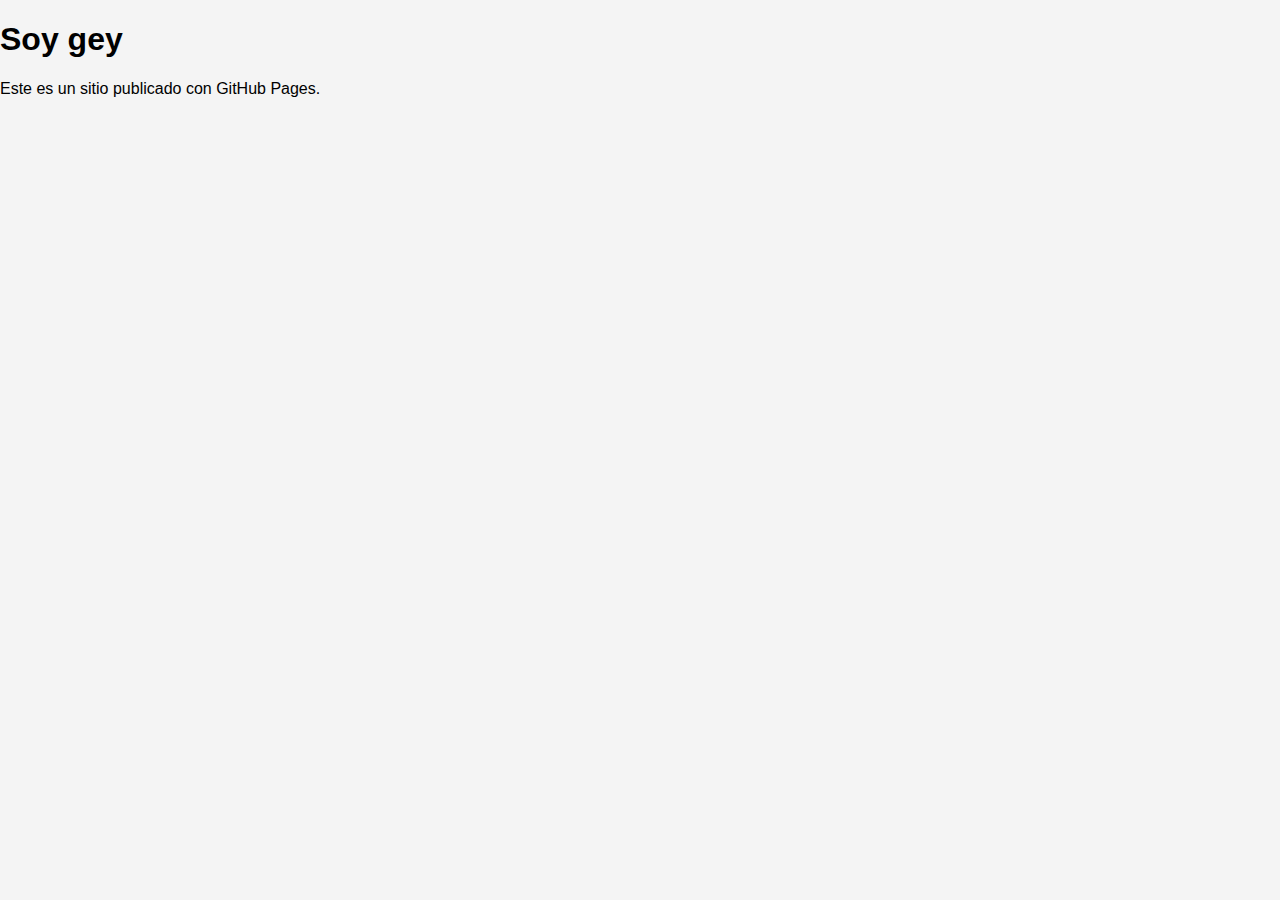
<file: index.html>
<!DOCTYPE html>
<html lang="es">
<head>
  <meta charset="UTF-8" />
  <meta name="viewport" content="width=device-width, initial-scale=1.0" />
  <title>Mi Página Web</title>
  <link rel="stylesheet" href="style.css" />
</head>
<body>
  <h1>Soy gey</h1>
  <p>Este es un sitio publicado con GitHub Pages.</p>
</body>
</html>
</file>
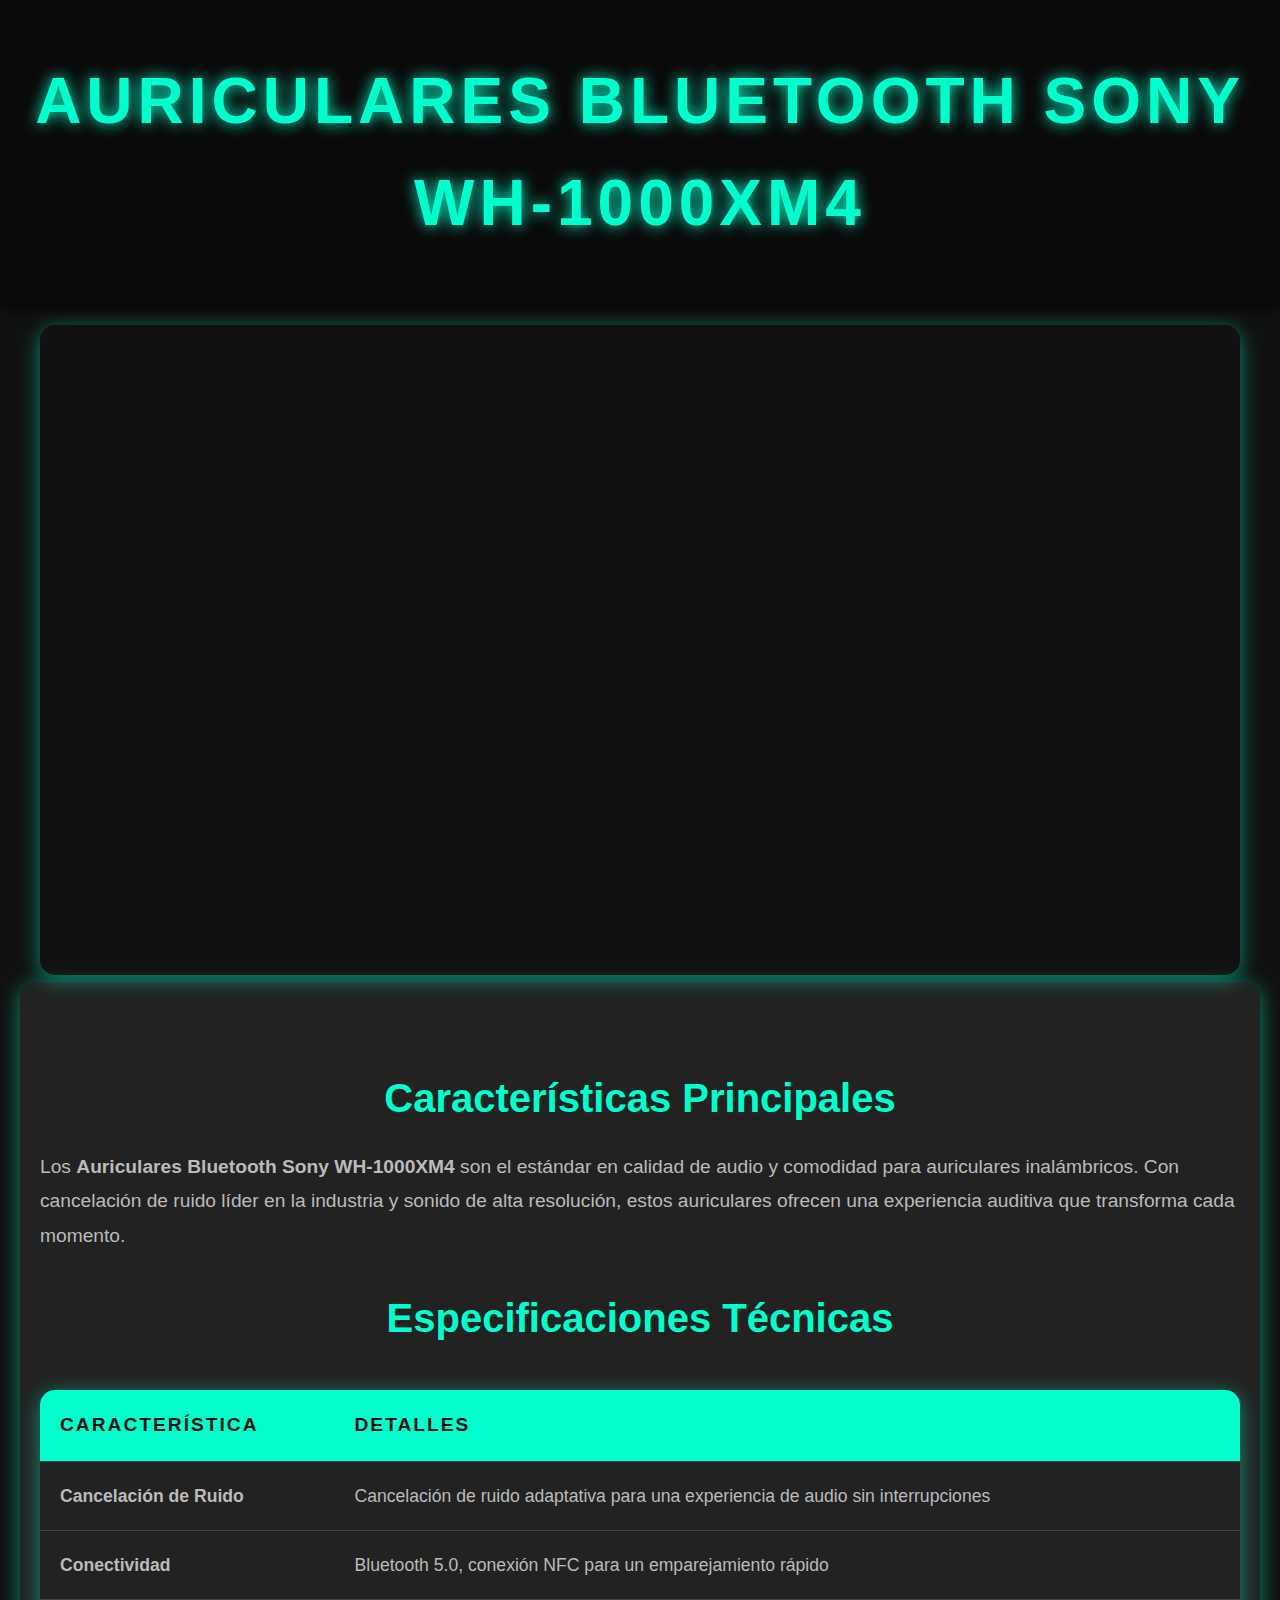
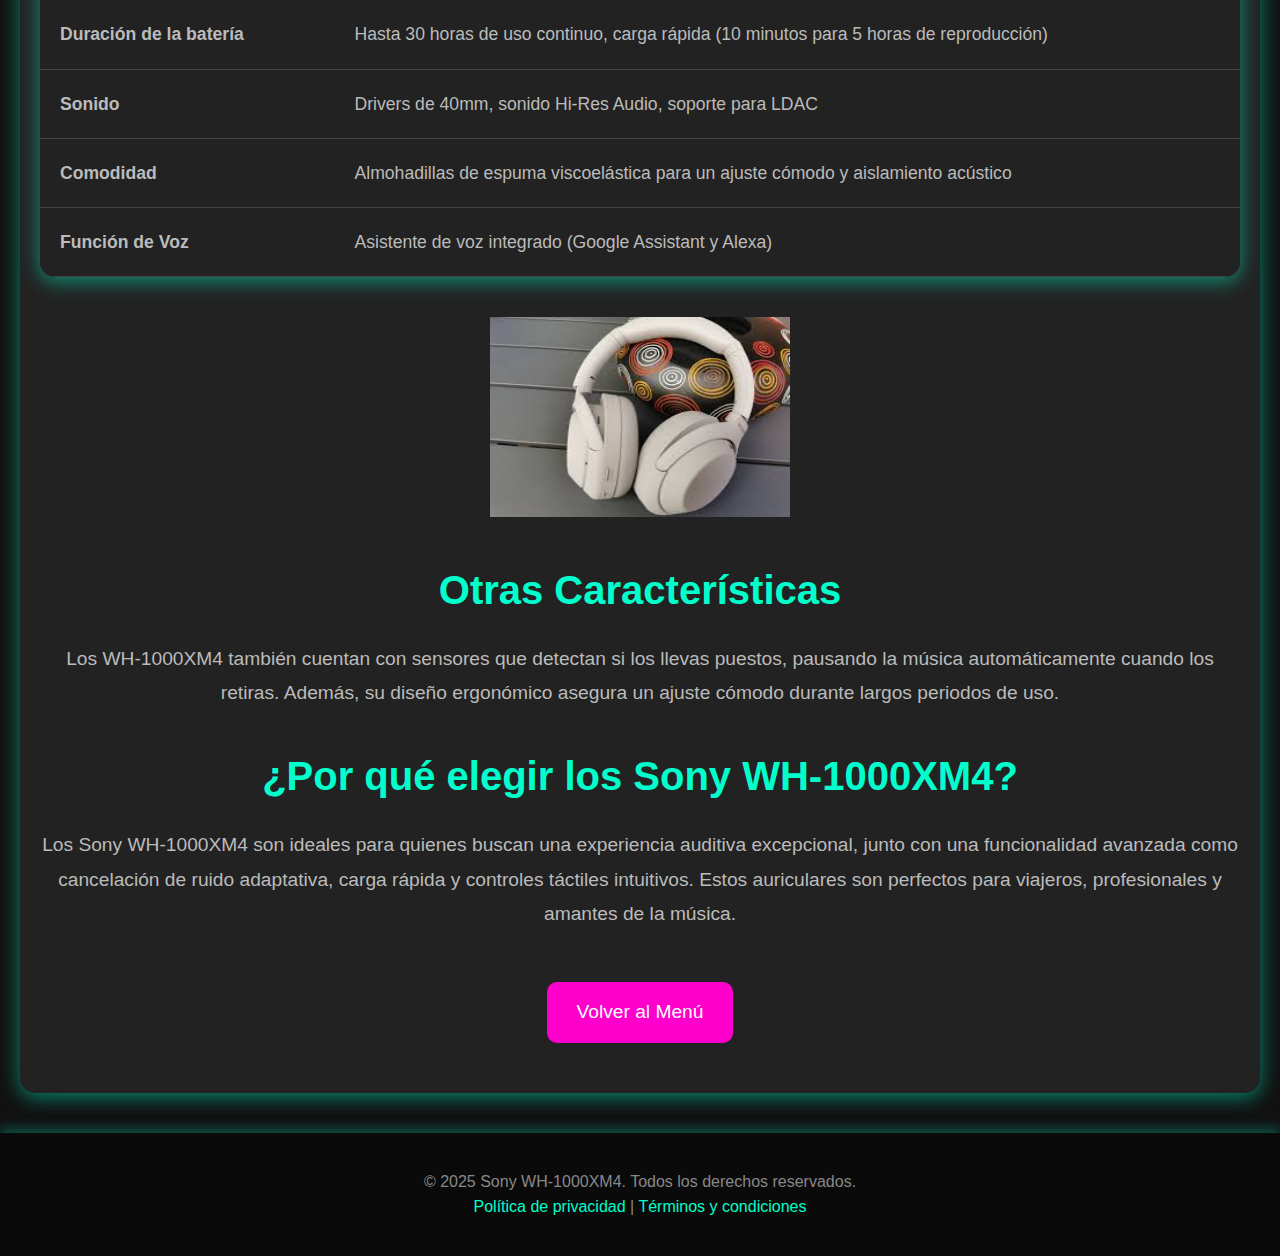
<file: Audifonos .html>
<!DOCTYPE html>
<html lang="es">
<head>
    <meta charset="UTF-8">
    <meta name="viewport" content="width=device-width, initial-scale=1.0">
    <title>Auriculares Bluetooth Sony WH-1000XM4</title>
    <style>
        /* Estilos globales */
        body {
            font-family: 'Arial', sans-serif;
            margin: 0;
            padding: 0;
            background-color: #111;
            color: #fff;
            line-height: 1.6;
            overflow-x: hidden;
        }

        /* Estilo del encabezado */
        header {
            background-color: #0a0a0a;
            color: #00ffcc;
            text-align: center;
            padding: 50px 20px;
            box-shadow: 0 4px 12px rgba(0, 0, 0, 0.7);
            position: relative;
        }

        header h1 {
            font-size: 4rem;
            margin: 0;
            text-transform: uppercase;
            letter-spacing: 5px;
            text-shadow: 0 0 15px #00ffcc;
        }

        /* Video principal */
        .video-container {
            text-align: center;
            margin-top: 20px;
        }

        .video-container iframe {
            width: 100%;
            max-width: 1200px;
            height: 650px;
            border: none;
            border-radius: 15px;
            box-shadow: 0 4px 20px rgba(0, 255, 204, 0.5);
        }

        /* Sección de contenido */
        .content {
            padding: 50px 20px;
            max-width: 1200px;
            margin: 0 auto;
            background-color: #222;
            border-radius: 15px;
            box-shadow: 0 4px 20px rgba(0, 255, 204, 0.5);
        }

        h2 {
            font-size: 2.5rem;
            text-align: center;
            color: #00ffcc;
            margin-bottom: 20px;
        }

        .description {
            font-size: 1.2rem;
            color: #bbb;
            line-height: 1.8;
            margin-bottom: 30px;
        }

        /* Estilo de la tabla */
        table {
            width: 100%;
            border-collapse: collapse;
            margin: 40px auto;
            background-color: #333;
            border-radius: 15px;
            overflow: hidden;
            box-shadow: 0 4px 20px rgba(0, 255, 204, 0.5);
        }

        th, td {
            padding: 20px;
            text-align: left;
            border-bottom: 1px solid #444;
        }

        th {
            background-color: #00ffcc;
            color: #111;
            font-size: 1.2rem;
            text-transform: uppercase;
            letter-spacing: 2px;
        }

        td {
            background-color: #222;
            color: #bbb;
            font-size: 1.1rem;
        }

        /* Estilo del botón */
        .menu-btn {
            display: inline-block;
            padding: 15px 30px;
            background-color: #ff00cc;
            color: #fff;
            font-size: 1.2rem;
            border: none;
            border-radius: 10px;
            text-decoration: none;
            margin-top: 20px;
            text-align: center;
            transition: background-color 0.3s ease, transform 0.3s ease;
        }

        .menu-btn:hover {
            background-color: #00ffcc;
            transform: scale(1.05);
        }

        /* Estilo para el footer */
        footer {
            background-color: #0a0a0a;
            color: #888;
            text-align: center;
            padding: 20px 10px;
            box-shadow: 0 -4px 12px rgba(0, 255, 204, 0.3);
            margin-top: 40px;
        }

        footer a {
            color: #00ffcc;
            text-decoration: none;
        }

        footer a:hover {
            color: #ff00cc;
            text-decoration: underline;
        }

    </style>
</head>
<body>

<header>
    <h1>Auriculares Bluetooth Sony WH-1000XM4</h1>
</header>

<!-- Video de introducción -->
<div class="video-container">
    <!-- Aquí se agrega el video de YouTube -->
    <iframe src="E:\Diseño y desarrollo web\tecnologia 2\Videos\Sony WH1000XM4 _ Los MEJORES Cascos que he probado _ Te cuento que viene en la caja.mp4" allow="accelerometer; autoplay; encrypted-media; gyroscope; picture-in-picture" allowfullscreen></iframe>
</div>

<div class="content">
    <h2>Características Principales</h2>
    <p class="description">
        Los <strong>Auriculares Bluetooth Sony WH-1000XM4</strong> son el estándar en calidad de audio y comodidad para auriculares inalámbricos. Con cancelación de ruido líder en la industria y sonido de alta resolución, estos auriculares ofrecen una experiencia auditiva que transforma cada momento.
    </p>

    <h2>Especificaciones Técnicas</h2>
    <table>
        <thead>
            <tr>
                <th>Característica</th>
                <th>Detalles</th>
            </tr>
        </thead>
        <tbody>
            <tr>
                <td><strong>Cancelación de Ruido</strong></td>
                <td>Cancelación de ruido adaptativa para una experiencia de audio sin interrupciones</td>
            </tr>
            <tr>
                <td><strong>Conectividad</strong></td>
                <td>Bluetooth 5.0, conexión NFC para un emparejamiento rápido</td>
            </tr>
            <tr>
                <td><strong>Duración de la batería</strong></td>
                <td>Hasta 30 horas de uso continuo, carga rápida (10 minutos para 5 horas de reproducción)</td>
            </tr>
            <tr>
                <td><strong>Sonido</strong></td>
                <td>Drivers de 40mm, sonido Hi-Res Audio, soporte para LDAC</td>
            </tr>
            <tr>
                <td><strong>Comodidad</strong></td>
                <td>Almohadillas de espuma viscoelástica para un ajuste cómodo y aislamiento acústico</td>
            </tr>
            <tr>
                <td><strong>Función de Voz</strong></td>
                <td>Asistente de voz integrado (Google Assistant y Alexa)</td>
            </tr>
        </tbody>
    </table>

<center>
<img src="Audifonos sony.jpg" width="300" height="200">

    <h2>Otras Características</h2>
    <p class="description">
        Los WH-1000XM4 también cuentan con sensores que detectan si los llevas puestos, pausando la música automáticamente cuando los retiras. Además, su diseño ergonómico asegura un ajuste cómodo durante largos periodos de uso.
    </p>

    <h2>¿Por qué elegir los Sony WH-1000XM4?</h2>
    <p class="description">
        Los Sony WH-1000XM4 son ideales para quienes buscan una experiencia auditiva excepcional, junto con una funcionalidad avanzada como cancelación de ruido adaptativa, carga rápida y controles táctiles intuitivos. Estos auriculares son perfectos para viajeros, profesionales y amantes de la música.
    </p>

    <!-- Botón para volver al menú -->
    <div class="menu-btn-container">
        <a href="index.html" class="menu-btn">Volver al Menú</a>
    </div>
</div>

<footer>
    <p>&copy; 2025 Sony WH-1000XM4. Todos los derechos reservados. <br>
    <a href="#">Política de privacidad</a> | <a href="#">Términos y condiciones</a></p>
</footer>

</body>
</html>
</file>
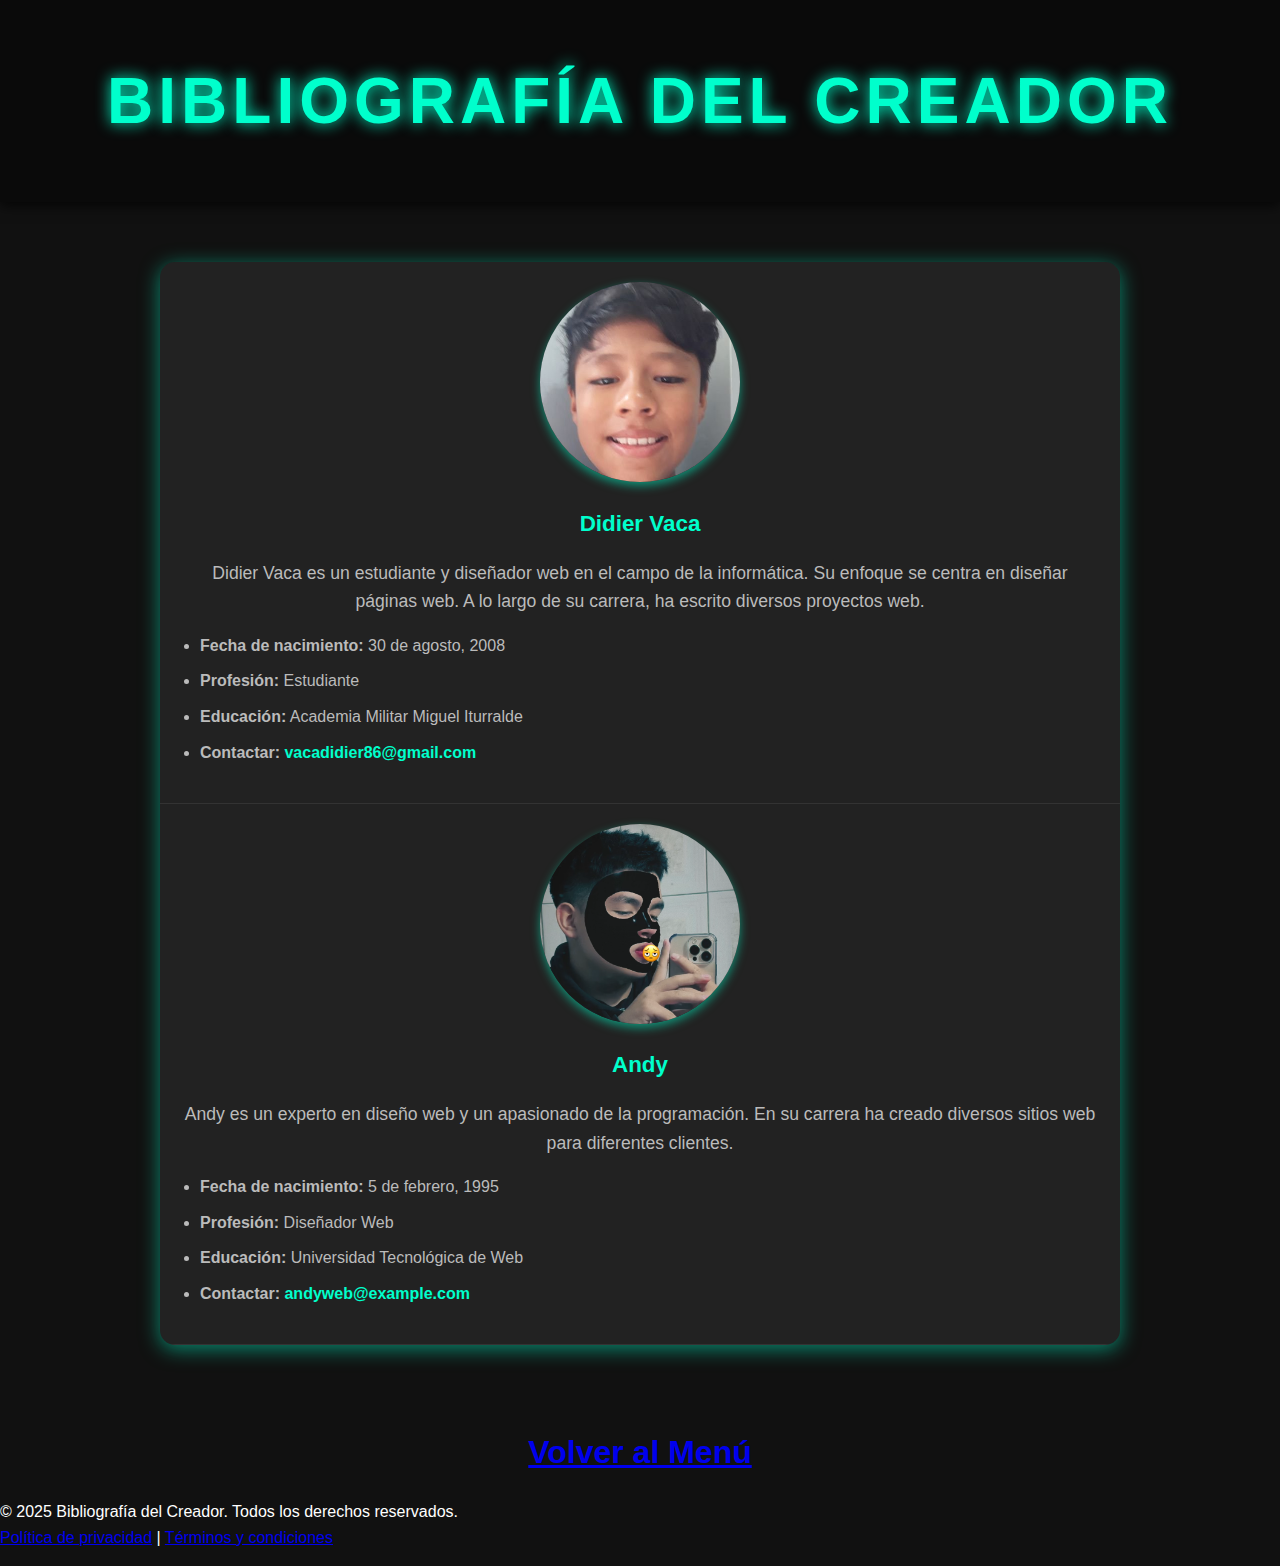
<file: Bibliografia.html>
<!DOCTYPE html>
<html lang="es">
<head>
    <meta charset="UTF-8">
    <meta name="viewport" content="width=device-width, initial-scale=1.0">
    <title>Bibliografía del Creador</title>
    <style>
        /* Estilos globales */
        body {
            font-family: 'Arial', sans-serif;
            margin: 0;
            padding: 0;
            background-color: #111;
            color: #fff;
            line-height: 1.6;
            overflow-x: hidden;
        }

        /* Estilo del encabezado */
        header {
            background-color: #0a0a0a;
            color: #00ffcc;
            text-align: center;
            padding: 50px 20px;
            box-shadow: 0 4px 12px rgba(0, 0, 0, 0.7);
            position: relative;
        }

        header h1 {
            font-size: 4rem;
            margin: 0;
            text-transform: uppercase;
            letter-spacing: 5px;
            text-shadow: 0 0 15px #00ffcc;
        }

        /* Estilo de la tabla */
        table {
            width: 80%;
            margin: 40px auto;
            background-color: #222;
            border-radius: 15px;
            overflow: hidden;
            box-shadow: 0 4px 20px rgba(0, 255, 204, 0.5);
            border-spacing: 0;
        }

        td {
            padding: 20px;
            color: #bbb;
            font-size: 1.1rem;
            text-align: center;
            border-bottom: 1px solid #333;
        }

        td img {
            width: 200px;
            height: 200px;
            border-radius: 50%;
            object-fit: cover;
            box-shadow: 0 4px 10px rgba(0, 255, 204, 0.5);
        }

        td h3 {
            margin: 15px 0;
            font-size: 1.4rem;
            color: #00ffcc;
        }

        td p {
            font-size: 1.1rem;
            color: #bbb;
            line-height: 1.6;
        }

        td ul {
            text-align: left;
            padding-left: 20px;
        }

        td ul li {
            font-size: 1rem;
            color: #bbb;
            margin-bottom: 10px;
        }

        td a {
            color: #00ffcc;
            font-weight: bold;
            text-decoration: none;
            transition: color 0.3s ease, transform 0.3s ease;
        }

        td a:hover {
            color: #ff00cc;
            transform: scale(1.1);
        }

        /* Responsividad */
        @media (max-width: 768px) {
            td {
                font-size: 0.9rem;
                padding: 15px;
            }

            header h1 {
                font-size: 3rem;
            }

            table {
                width: 90%;
                margin-top: 20px;
            }

            td img {
                width: 150px;
                height: 150px;
            }
        }
    </style>
</head>
<body>

<header>
    <h1>Bibliografía del Creador</h1>
</header>

<div style="padding: 20px; max-width: 1200px; margin: 0 auto;">
    <table>
        <tbody>
            <!-- Biografía de Didier -->
            <tr>
                <td>
                    <img src="Didi.jpg" alt="Foto del Creador Didier Vaca">
                    <h3>Didier Vaca</h3>
                    <p>Didier Vaca es un estudiante y diseñador web en el campo de la informática. Su enfoque se centra en diseñar páginas web. A lo largo de su carrera, ha escrito diversos proyectos web.</p>
                    <ul>
                        <li><strong>Fecha de nacimiento:</strong> 30 de agosto, 2008</li>
                        <li><strong>Profesión:</strong> Estudiante</li>
                        <li><strong>Educación:</strong> Academia Militar Miguel Iturralde</li>
                        <li><strong>Contactar:</strong> <a href="mailto:vacadidier86@gmail.com">vacadidier86@gmail.com</a></li>
                    </ul>
                </td>
            </tr>

            <!-- Biografía de Andy -->
            <tr>
                <td>
                    <img src="Andy.png" alt="Foto de Andy">
                    <h3>Andy</h3>
                    <p>Andy es un experto en diseño web y un apasionado de la programación. En su carrera ha creado diversos sitios web para diferentes clientes.</p>
                    <ul>
                        <li><strong>Fecha de nacimiento:</strong> 5 de febrero, 1995</li>
                        <li><strong>Profesión:</strong> Diseñador Web</li>
                        <li><strong>Educación:</strong> Universidad Tecnológica de Web</li>
                        <li><strong>Contactar:</strong> <a href="mailto:andyweb@example.com">andyweb@example.com</a></li>
                    </ul>
                </td>
            </tr>
        </tbody>
    </table>
</div>

<center>
    <div class="menu-btn-container">
        <!-- Volver al Menú: Asegúrate de usar una ruta relativa -->
        <h1> <a href="index.html" class="menu-btn">Volver al Menú</a></h1>
    </div>
</center>

<footer>
    <p>&copy; 2025 Bibliografía del Creador. Todos los derechos reservados. <br>
    <a href="#">Política de privacidad</a> | <a href="#">Términos y condiciones</a></p>
</footer>

</body>
</html>
</file>
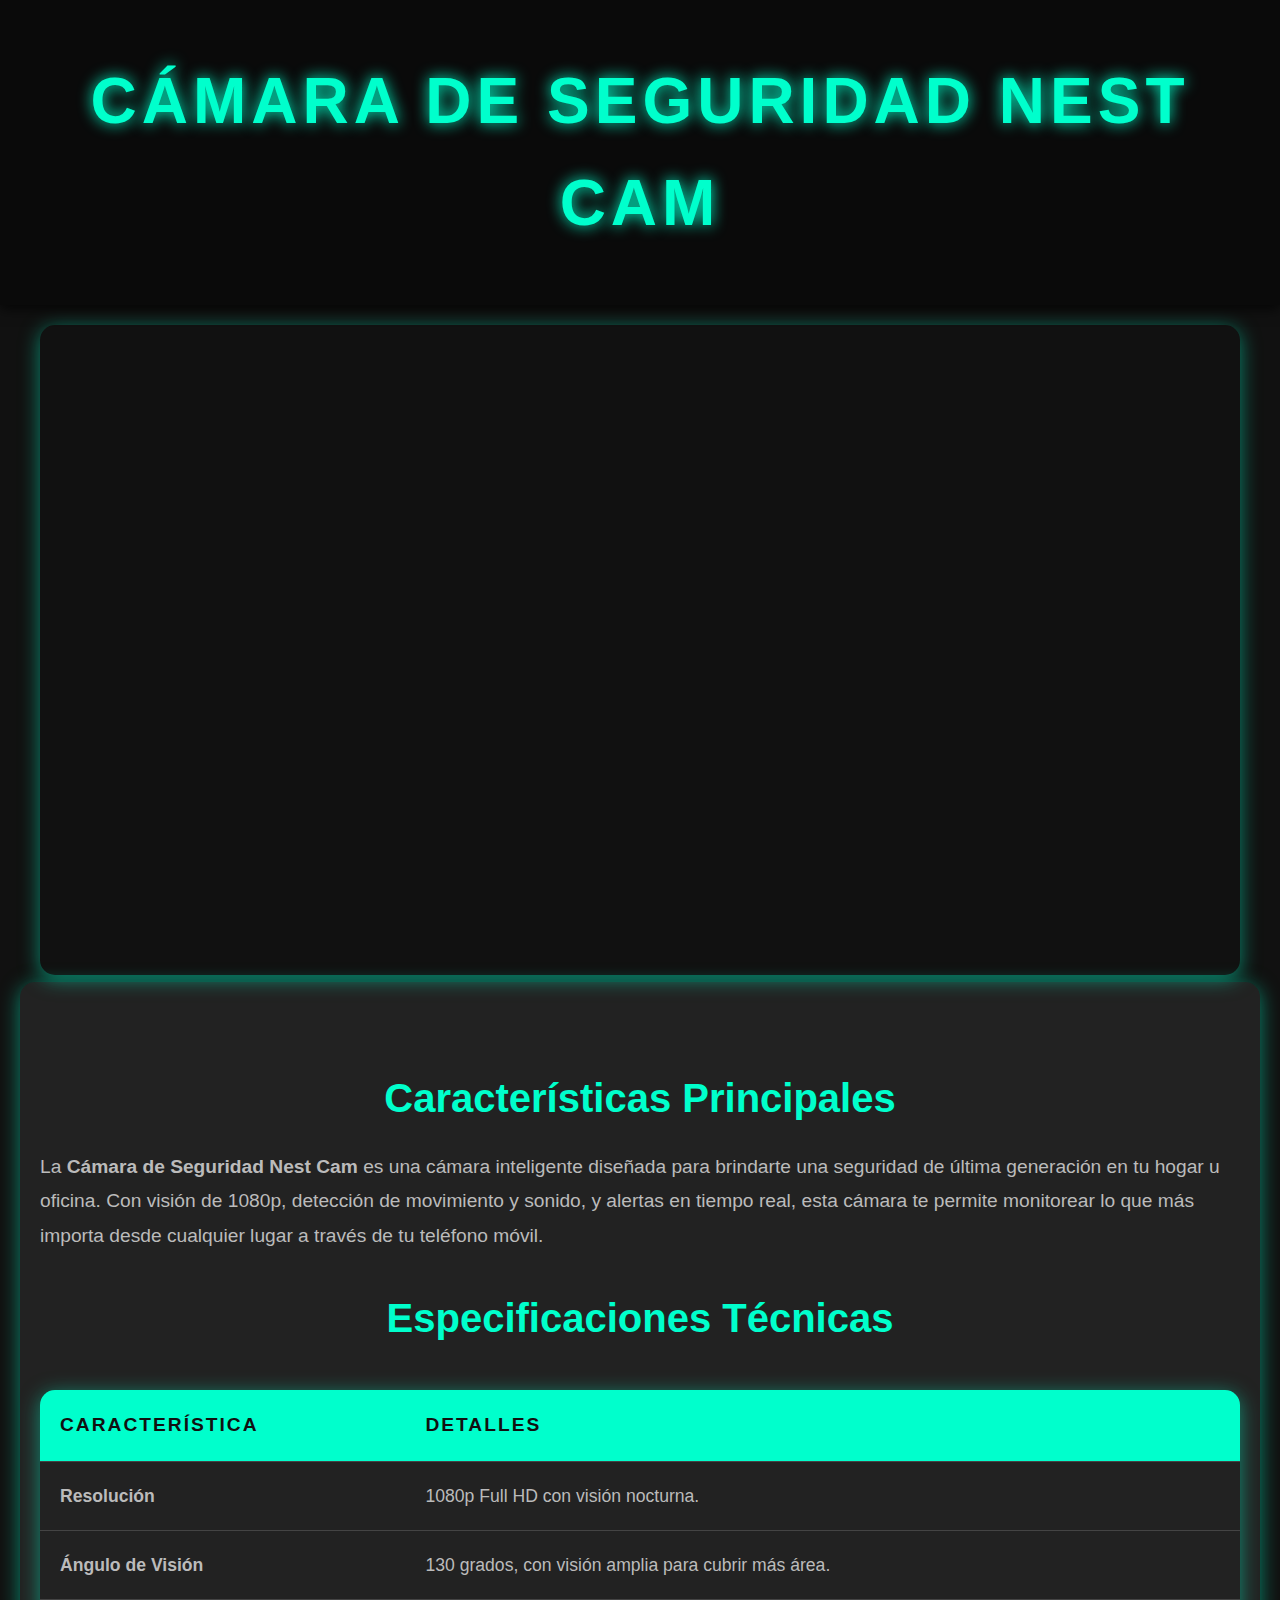
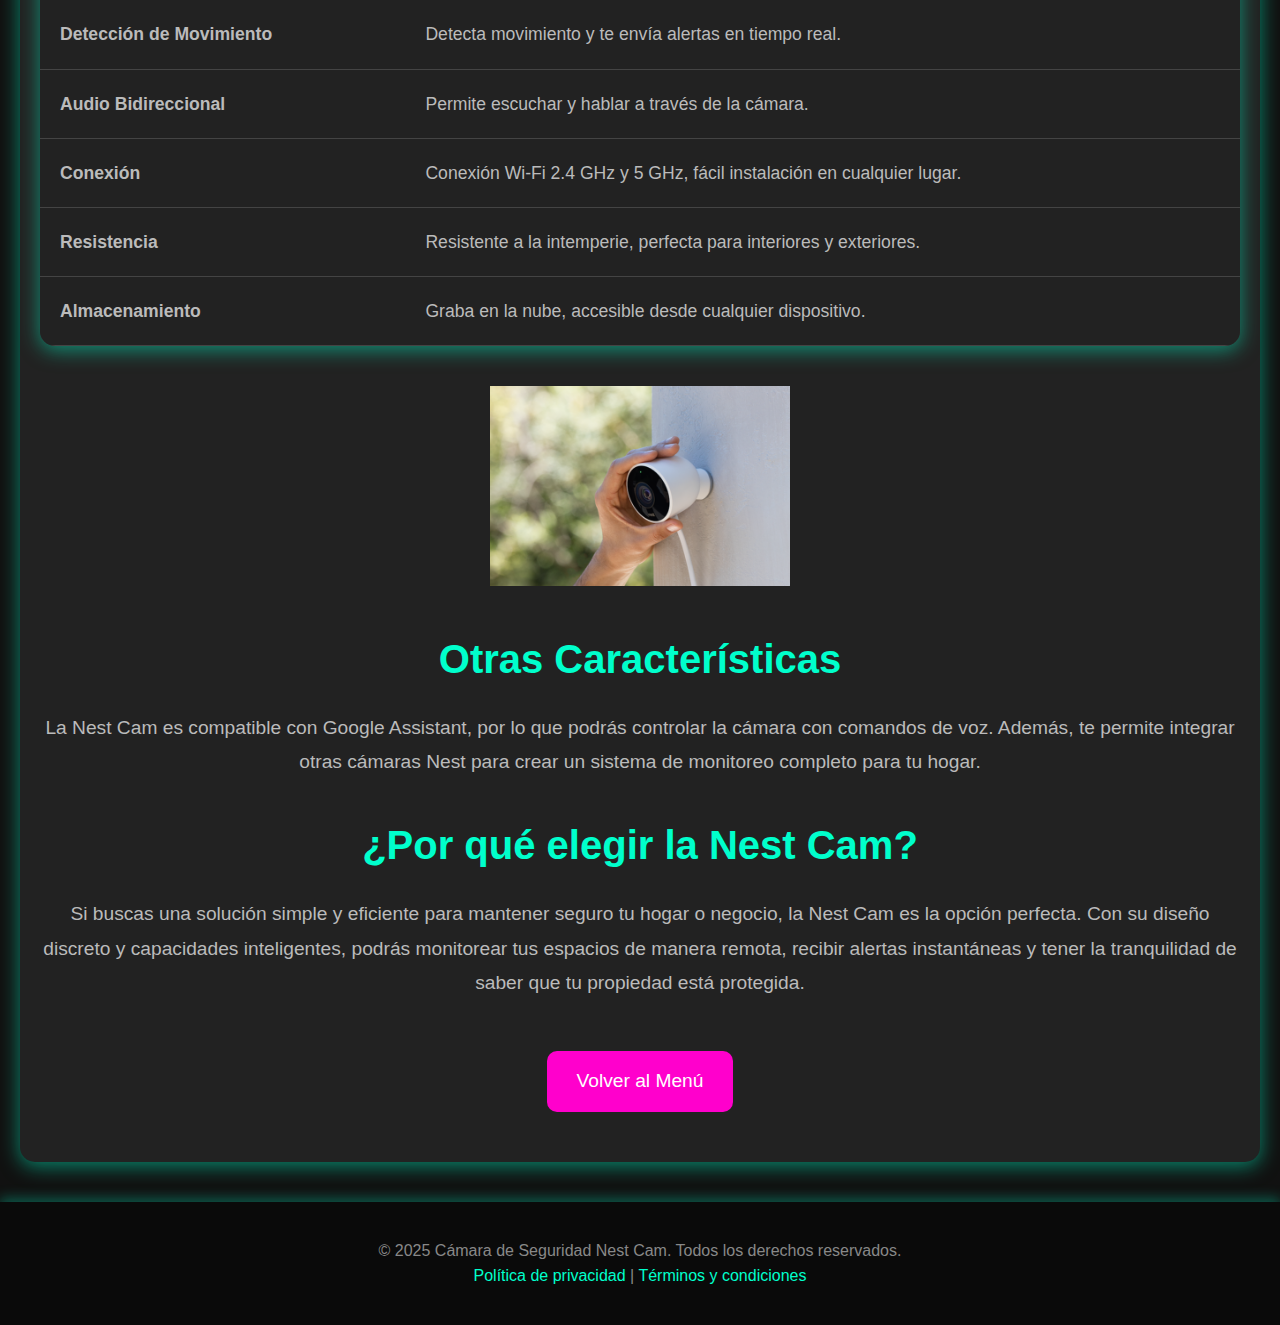
<file: camara.html>
<!DOCTYPE html>
<html lang="es">
<head>
    <meta charset="UTF-8">
    <meta name="viewport" content="width=device-width, initial-scale=1.0">
    <title>Cámara de Seguridad Nest Cam</title>
    <style>
        /* Estilos globales */
        body {
            font-family: 'Arial', sans-serif;
            margin: 0;
            padding: 0;
            background-color: #111;
            color: #fff;
            line-height: 1.6;
            overflow-x: hidden;
        }

        /* Estilo del encabezado */
        header {
            background-color: #0a0a0a;
            color: #00ffcc;
            text-align: center;
            padding: 50px 20px;
            box-shadow: 0 4px 12px rgba(0, 0, 0, 0.7);
            position: relative;
        }

        header h1 {
            font-size: 4rem;
            margin: 0;
            text-transform: uppercase;
            letter-spacing: 5px;
            text-shadow: 0 0 15px #00ffcc;
        }

        /* Video principal */
        .video-container {
            text-align: center;
            margin-top: 20px;
        }

        .video-container iframe {
            width: 100%;
            max-width: 1200px;
            height: 650px;
            border: none;
            border-radius: 15px;
            box-shadow: 0 4px 20px rgba(0, 255, 204, 0.5);
        }

        /* Sección de contenido */
        .content {
            padding: 50px 20px;
            max-width: 1200px;
            margin: 0 auto;
            background-color: #222;
            border-radius: 15px;
            box-shadow: 0 4px 20px rgba(0, 255, 204, 0.5);
        }

        h2 {
            font-size: 2.5rem;
            text-align: center;
            color: #00ffcc;
            margin-bottom: 20px;
        }

        .description {
            font-size: 1.2rem;
            color: #bbb;
            line-height: 1.8;
            margin-bottom: 30px;
        }

        /* Estilo de la tabla */
        table {
            width: 100%;
            border-collapse: collapse;
            margin: 40px auto;
            background-color: #333;
            border-radius: 15px;
            overflow: hidden;
            box-shadow: 0 4px 20px rgba(0, 255, 204, 0.5);
        }

        th, td {
            padding: 20px;
            text-align: left;
            border-bottom: 1px solid #444;
        }

        th {
            background-color: #00ffcc;
            color: #111;
            font-size: 1.2rem;
            text-transform: uppercase;
            letter-spacing: 2px;
        }

        td {
            background-color: #222;
            color: #bbb;
            font-size: 1.1rem;
        }

        /* Estilo del botón */
        .menu-btn {
            display: inline-block;
            padding: 15px 30px;
            background-color: #ff00cc;
            color: #fff;
            font-size: 1.2rem;
            border: none;
            border-radius: 10px;
            text-decoration: none;
            margin-top: 20px;
            text-align: center;
            transition: background-color 0.3s ease, transform 0.3s ease;
        }

        .menu-btn:hover {
            background-color: #00ffcc;
            transform: scale(1.05);
        }

        /* Estilo para el footer */
        footer {
            background-color: #0a0a0a;
            color: #888;
            text-align: center;
            padding: 20px 10px;
            box-shadow: 0 -4px 12px rgba(0, 255, 204, 0.3);
            margin-top: 40px;
        }

        footer a {
            color: #00ffcc;
            text-decoration: none;
        }

        footer a:hover {
            color: #ff00cc;
            text-decoration: underline;
        }

    </style>
</head>
<body>

<header>
    <h1>Cámara de Seguridad Nest Cam</h1>
</header>

<!-- Video de introducción -->
<div class="video-container">
    <!-- Aquí se agrega el video de YouTube -->
    <iframe src="E:\Diseño y desarrollo web\tecnologia 2\Videos\Google Nest Cam (con cable).mp4" allow="accelerometer; autoplay; encrypted-media; gyroscope; picture-in-picture" allowfullscreen></iframe>
</div>

<div class="content">
    <h2>Características Principales</h2>
    <p class="description">
        La <strong>Cámara de Seguridad Nest Cam</strong> es una cámara inteligente diseñada para brindarte una seguridad de última generación en tu hogar u oficina. Con visión de 1080p, detección de movimiento y sonido, y alertas en tiempo real, esta cámara te permite monitorear lo que más importa desde cualquier lugar a través de tu teléfono móvil.
    </p>

    <h2>Especificaciones Técnicas</h2>
    <table>
        <thead>
            <tr>
                <th>Característica</th>
                <th>Detalles</th>
            </tr>
        </thead>
        <tbody>
            <tr>
                <td><strong>Resolución</strong></td>
                <td>1080p Full HD con visión nocturna.</td>
            </tr>
            <tr>
                <td><strong>Ángulo de Visión</strong></td>
                <td>130 grados, con visión amplia para cubrir más área.</td>
            </tr>
            <tr>
                <td><strong>Detección de Movimiento</strong></td>
                <td>Detecta movimiento y te envía alertas en tiempo real.</td>
            </tr>
            <tr>
                <td><strong>Audio Bidireccional</strong></td>
                <td>Permite escuchar y hablar a través de la cámara.</td>
            </tr>
            <tr>
                <td><strong>Conexión</strong></td>
                <td>Conexión Wi-Fi 2.4 GHz y 5 GHz, fácil instalación en cualquier lugar.</td>
            </tr>
            <tr>
                <td><strong>Resistencia</strong></td>
                <td>Resistente a la intemperie, perfecta para interiores y exteriores.</td>
            </tr>
            <tr>
                <td><strong>Almacenamiento</strong></td>
                <td>Graba en la nube, accesible desde cualquier dispositivo.</td>
            </tr>
        </tbody>
    </table>

<center>
<img src="Camara.png" width="300" height="200">

    <h2>Otras Características</h2>
    <p class="description">
        La Nest Cam es compatible con Google Assistant, por lo que podrás controlar la cámara con comandos de voz. Además, te permite integrar otras cámaras Nest para crear un sistema de monitoreo completo para tu hogar. 
    </p>

    <h2>¿Por qué elegir la Nest Cam?</h2>
    <p class="description">
        Si buscas una solución simple y eficiente para mantener seguro tu hogar o negocio, la Nest Cam es la opción perfecta. Con su diseño discreto y capacidades inteligentes, podrás monitorear tus espacios de manera remota, recibir alertas instantáneas y tener la tranquilidad de saber que tu propiedad está protegida.
    </p>

    <!-- Botón para volver al menú -->
    <div class="menu-btn-container">
        <a href="index.html" class="menu-btn">Volver al Menú</a>
    </div>
</div>

<footer>
    <p>&copy; 2025 Cámara de Seguridad Nest Cam. Todos los derechos reservados. <br>
    <a href="#">Política de privacidad</a> | <a href="#">Términos y condiciones</a></p>
</footer>

</body>
</html>
</file>
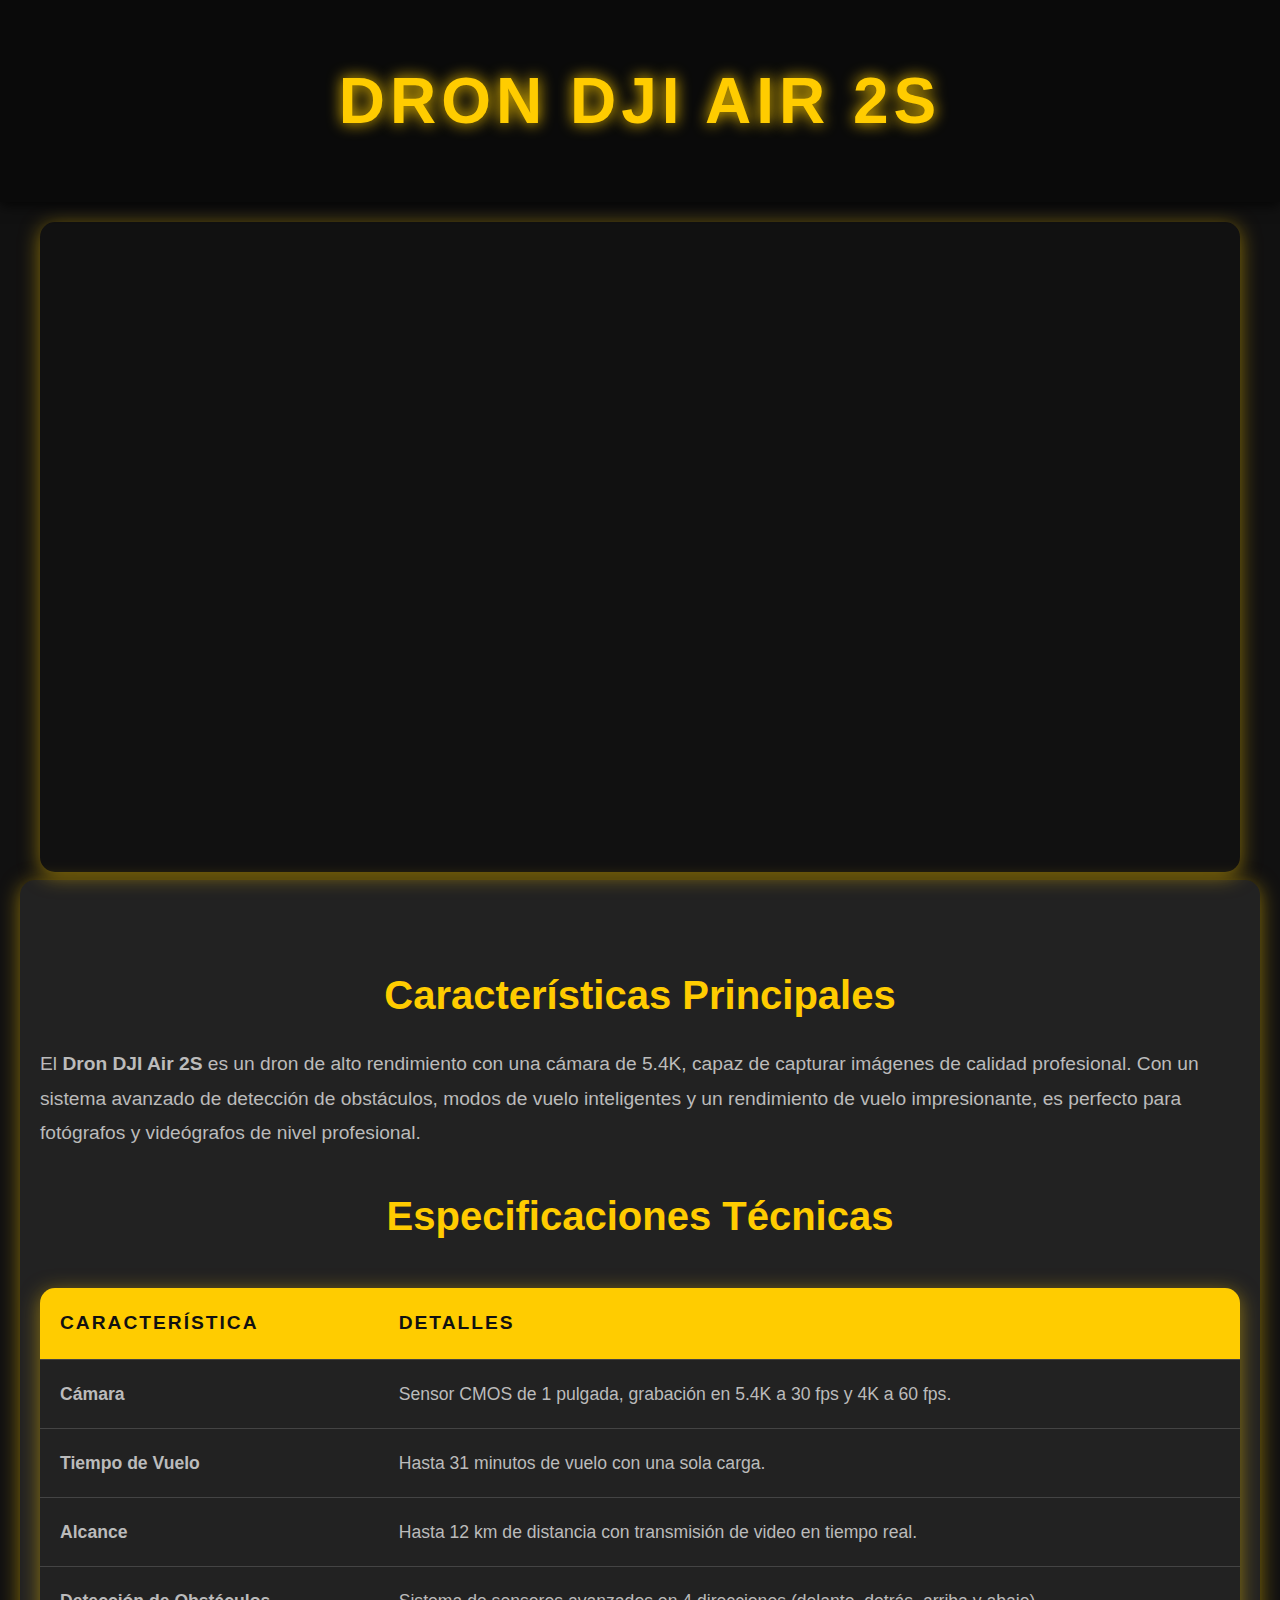
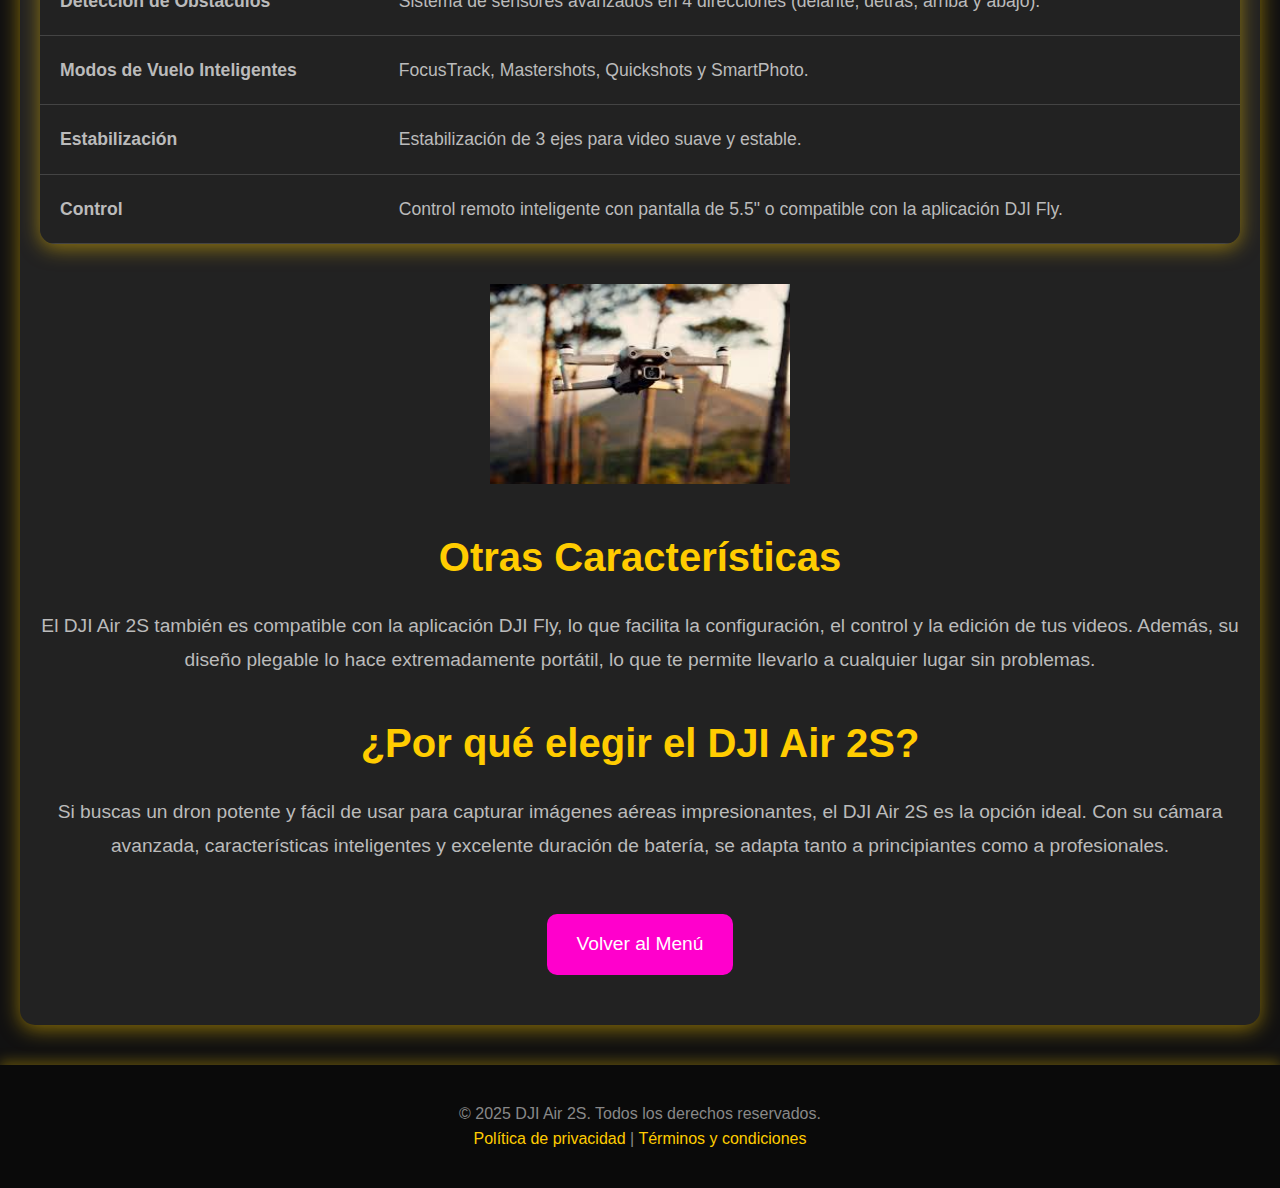
<file: dron.html>
<!DOCTYPE html>
<html lang="es">
<head>
    <meta charset="UTF-8">
    <meta name="viewport" content="width=device-width, initial-scale=1.0">
    <title>Dron DJI Air 2S</title>
    <style>
        /* Estilos globales */
        body {
            font-family: 'Arial', sans-serif;
            margin: 0;
            padding: 0;
            background-color: #111;
            color: #fff;
            line-height: 1.6;
            overflow-x: hidden;
        }

        /* Estilo del encabezado */
        header {
            background-color: #0a0a0a;
            color: #ffcc00;
            text-align: center;
            padding: 50px 20px;
            box-shadow: 0 4px 12px rgba(0, 0, 0, 0.7);
            position: relative;
        }

        header h1 {
            font-size: 4rem;
            margin: 0;
            text-transform: uppercase;
            letter-spacing: 5px;
            text-shadow: 0 0 15px #ffcc00;
        }

        /* Video principal */
        .video-container {
            text-align: center;
            margin-top: 20px;
        }

        .video-container iframe {
            width: 100%;
            max-width: 1200px;
            height: 650px;
            border: none;
            border-radius: 15px;
            box-shadow: 0 4px 20px rgba(255, 204, 0, 0.5);
        }

        /* Sección de contenido */
        .content {
            padding: 50px 20px;
            max-width: 1200px;
            margin: 0 auto;
            background-color: #222;
            border-radius: 15px;
            box-shadow: 0 4px 20px rgba(255, 204, 0, 0.5);
        }

        h2 {
            font-size: 2.5rem;
            text-align: center;
            color: #ffcc00;
            margin-bottom: 20px;
        }

        .description {
            font-size: 1.2rem;
            color: #bbb;
            line-height: 1.8;
            margin-bottom: 30px;
        }

        /* Estilo de la tabla */
        table {
            width: 100%;
            border-collapse: collapse;
            margin: 40px auto;
            background-color: #333;
            border-radius: 15px;
            overflow: hidden;
            box-shadow: 0 4px 20px rgba(255, 204, 0, 0.5);
        }

        th, td {
            padding: 20px;
            text-align: left;
            border-bottom: 1px solid #444;
        }

        th {
            background-color: #ffcc00;
            color: #111;
            font-size: 1.2rem;
            text-transform: uppercase;
            letter-spacing: 2px;
        }

        td {
            background-color: #222;
            color: #bbb;
            font-size: 1.1rem;
        }

        /* Estilo del botón */
        .menu-btn {
            display: inline-block;
            padding: 15px 30px;
            background-color: #ff00cc;
            color: #fff;
            font-size: 1.2rem;
            border: none;
            border-radius: 10px;
            text-decoration: none;
            margin-top: 20px;
            text-align: center;
            transition: background-color 0.3s ease, transform 0.3s ease;
        }

        .menu-btn:hover {
            background-color: #00ffcc;
            transform: scale(1.05);
        }

        /* Estilo para el footer */
        footer {
            background-color: #0a0a0a;
            color: #888;
            text-align: center;
            padding: 20px 10px;
            box-shadow: 0 -4px 12px rgba(255, 204, 0, 0.3);
            margin-top: 40px;
        }

        footer a {
            color: #ffcc00;
            text-decoration: none;
        }

        footer a:hover {
            color: #ff00cc;
            text-decoration: underline;
        }

    </style>
</head>
<body>

<header>
    <h1>Dron DJI Air 2S</h1>
</header>

<!-- Video de introducción -->
<div class="video-container">
    <!-- Aquí se agrega el video de YouTube -->
    <iframe src="E:\Diseño y desarrollo web\tecnologia 2\Videos\DJI Air 2S - Sound on 🔉😍.mp4" allow="accelerometer; autoplay; encrypted-media; gyroscope; picture-in-picture" allowfullscreen></iframe>
</div>

<div class="content">
    <h2>Características Principales</h2>
    <p class="description">
        El <strong>Dron DJI Air 2S</strong> es un dron de alto rendimiento con una cámara de 5.4K, capaz de capturar imágenes de calidad profesional. Con un sistema avanzado de detección de obstáculos, modos de vuelo inteligentes y un rendimiento de vuelo impresionante, es perfecto para fotógrafos y videógrafos de nivel profesional.
    </p>

    <h2>Especificaciones Técnicas</h2>
    <table>
        <thead>
            <tr>
                <th>Característica</th>
                <th>Detalles</th>
            </tr>
        </thead>
        <tbody>
            <tr>
                <td><strong>Cámara</strong></td>
                <td>Sensor CMOS de 1 pulgada, grabación en 5.4K a 30 fps y 4K a 60 fps.</td>
            </tr>
            <tr>
                <td><strong>Tiempo de Vuelo</strong></td>
                <td>Hasta 31 minutos de vuelo con una sola carga.</td>
            </tr>
            <tr>
                <td><strong>Alcance</strong></td>
                <td>Hasta 12 km de distancia con transmisión de video en tiempo real.</td>
            </tr>
            <tr>
                <td><strong>Detección de Obstáculos</strong></td>
                <td>Sistema de sensores avanzados en 4 direcciones (delante, detrás, arriba y abajo).</td>
            </tr>
            <tr>
                <td><strong>Modos de Vuelo Inteligentes</strong></td>
                <td>FocusTrack, Mastershots, Quickshots y SmartPhoto.</td>
            </tr>
            <tr>
                <td><strong>Estabilización</strong></td>
                <td>Estabilización de 3 ejes para video suave y estable.</td>
            </tr>
            <tr>
                <td><strong>Control</strong></td>
                <td>Control remoto inteligente con pantalla de 5.5" o compatible con la aplicación DJI Fly.</td>
            </tr>
        </tbody>
    </table>

<center>
<img src="Dron.jpg" width="300" height="200">


    <h2>Otras Características</h2>
    <p class="description">
        El DJI Air 2S también es compatible con la aplicación DJI Fly, lo que facilita la configuración, el control y la edición de tus videos. Además, su diseño plegable lo hace extremadamente portátil, lo que te permite llevarlo a cualquier lugar sin problemas.
    </p>

    <h2>¿Por qué elegir el DJI Air 2S?</h2>
    <p class="description">
        Si buscas un dron potente y fácil de usar para capturar imágenes aéreas impresionantes, el DJI Air 2S es la opción ideal. Con su cámara avanzada, características inteligentes y excelente duración de batería, se adapta tanto a principiantes como a profesionales.
    </p>

    <!-- Botón para volver al menú -->
    <div class="menu-btn-container">
        <a href="index.html" class="menu-btn">Volver al Menú</a>
    </div>
</div>

<footer>
    <p>&copy; 2025 DJI Air 2S. Todos los derechos reservados. <br>
    <a href="#">Política de privacidad</a> | <a href="#">Términos y condiciones</a></p>
</footer>

</body>
</html>
</file>
<file: style.css>
/* Estilos generales */
body {
  font-family: Arial, sans-serif;
  margin: 0;
  padding: 0;
  background-color: #f4f4f4;
}

/* Estilo para el menú */
nav {
  background-color: #333;
  padding: 10px;
}

nav ul {
  list-style-type: none;
  padding: 0;
  margin: 0;
  display: flex;
}

nav ul li {
  margin-right: 20px;
}

nav ul li a {
  color: white;
  text-decoration: none;
  padding: 10px 20px;
  display: block;
}

nav ul li a:hover {
  background-color: #555;
}
</file>
